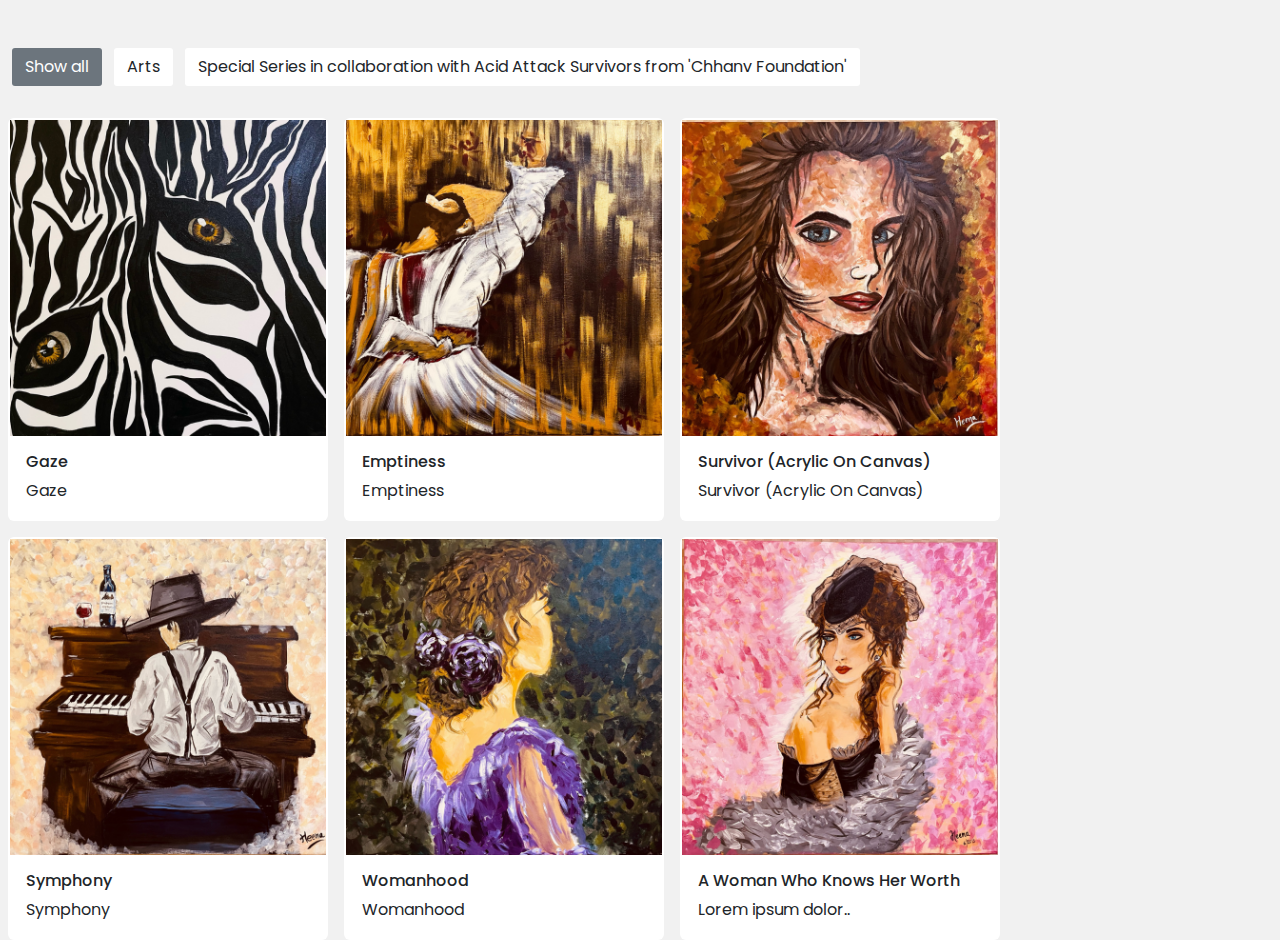
<file: SimpleGalleryWithCategorySegregation/index.html>
<!DOCTYPE html>
<html lang="en" dir="ltr">
  <head>
    <meta charset="utf-8" />
    <title>Image Gallery</title>
    <link rel="stylesheet" href="style.css" />
    <meta name="viewport" content="width=device-width, initial-scale=1.0" />
    <link rel="stylesheet" href="https://cdn.jsdelivr.net/npm/bootstrap@5.3.0-alpha2/dist/css/bootstrap.min.css" />
    <script src="script.js" defer></script>
  </head>
  <body>
    <div class="container">
      <!-- Images Filter Buttons Section -->
      <div class="row mt-5" id="filter-buttons">
        <div class="col-12">
          <button class="btn mb-2 me-1 active" data-filter="all">Show all</button>
          <button class="btn mb-2 mx-1" data-filter="Arts">Arts</button>
          <button class="btn mb-2 mx-1" data-filter=" Special Series in collaboration with Acid Attack Survivors from 'Chhanv Foundation' ">Special Series in collaboration with Acid Attack Survivors from 'Chhanv Foundation'</button>
        </div>
      </div>

      <!-- Filterable Images / Cards Section -->
      <div class="row px-2 mt-4 gap-3" id="filterable-cards">
        <div class="card p-0" data-name="Arts">
          <img src="./images/1.png" alt="img" />
          <div class="card-body">
            <h6 class="card-title">Gaze</h6>
            <p class="card-text">Gaze</p>
          </div>
        </div>
        <div class="card p-0" data-name="Arts">
          <img src="./images/2.png" alt="img" />
          <div class="card-body">
            <h6 class="card-title">Emptiness</h6>
            <p class="card-text">Emptiness</p>
          </div>
        </div>
        <div class="card p-0" data-name="Arts">
          <img src="./images/3.png" alt="img" />
          <div class="card-body">
            <h6 class="card-title">Survivor (Acrylic On Canvas)</h6>
            <p class="card-text">Survivor (Acrylic On Canvas)</p>
          </div>
        </div>
        <div class="card p-0" data-name="Arts">
          <img src="./images/4.png" alt="img" />
          <div class="card-body">
            <h6 class="card-title">Symphony</h6>
            <p class="card-text">Symphony</p>
          </div>
        </div>
        <div class="card p-0" data-name=" Special Series in collaboration with Acid Attack Survivors from 'Chhanv Foundation' ">
          <img src="./images/5.png" alt="img" />
          <div class="card-body">
            <h6 class="card-title">Womanhood</h6>
            <p class="card-text">Womanhood</p>
          </div>
        </div>
        <div class="card p-0" data-name="Arts">
          <img src="./images/paint1.png" alt="img" />
          <div class="card-body">
            <h6 class="card-title">A Woman Who Knows Her Worth</h6>
            <p class="card-text">Lorem ipsum dolor..</p>
          </div>
        </div>
        <!-- <div class="card p-0" data-name="people">
          <img src="images/people-1.jpg" alt="img" />
          <div class="card-body">
            <h6 class="card-title">Men</h6>
            <p class="card-text">Lorem ipsum dolor..</p>
          </div>
        </div>
        <div class="card p-0" data-name="people">
          <img src="images/people-2.jpg" alt="img" />
          <div class="card-body">
            <h6 class="card-title">Girl</h6>
            <p class="card-text">Lorem ipsum dolor..</p>
          </div>
        </div> -->
      </div>
    </div>
  </body>
</html>
</file>
<file: SimpleGalleryWithCategorySegregation/style.css>
/* Import Google font - Poppins */
@import url('https://fonts.googleapis.com/css2?family=Poppins:wght@400;500;600&display=swap');

* {
  font-family: "Poppins", sans-serif;
}

body {
  background: #f1f1f1 !important;
}

body .container {
  max-width: 1400px;
}

#filter-buttons button {
  border-radius: 3px;
  background: #fff;
  border-color: transparent;
}

#filter-buttons button:hover {
  background: #ddd;
}

#filter-buttons button.active {
  color: #fff;
  background: #6c757d;
}

#filterable-cards .card {
  width: 20rem;
  border: 2px solid transparent;
}

#filterable-cards .card.hide {
  display: none;
}

@media (max-width: 800px) {   /*600px*/
  #filterable-cards {
    justify-content: center;
  }

  #filterable-cards .card {
    /* width: calc(100% / 2 - 10px); */
    width: calc(40rem / 2 - 10px);
  }
}
</file>
